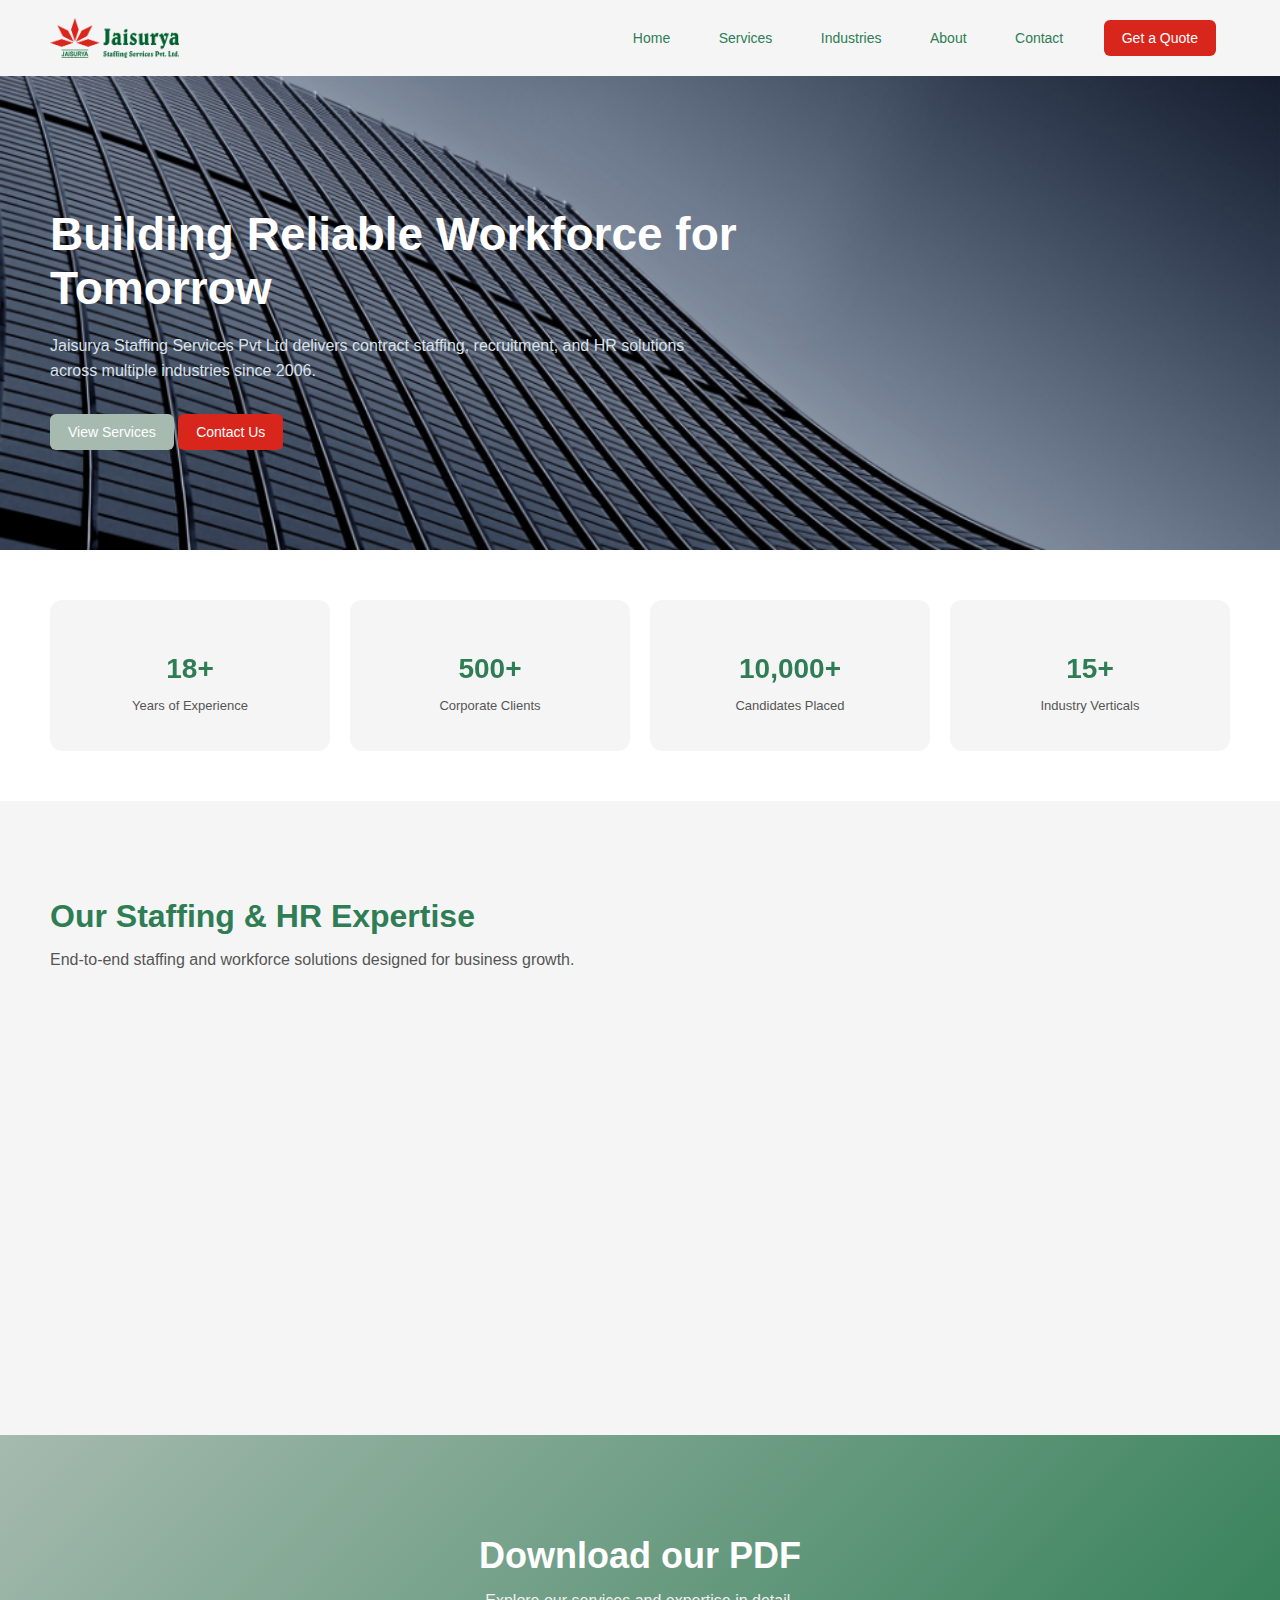
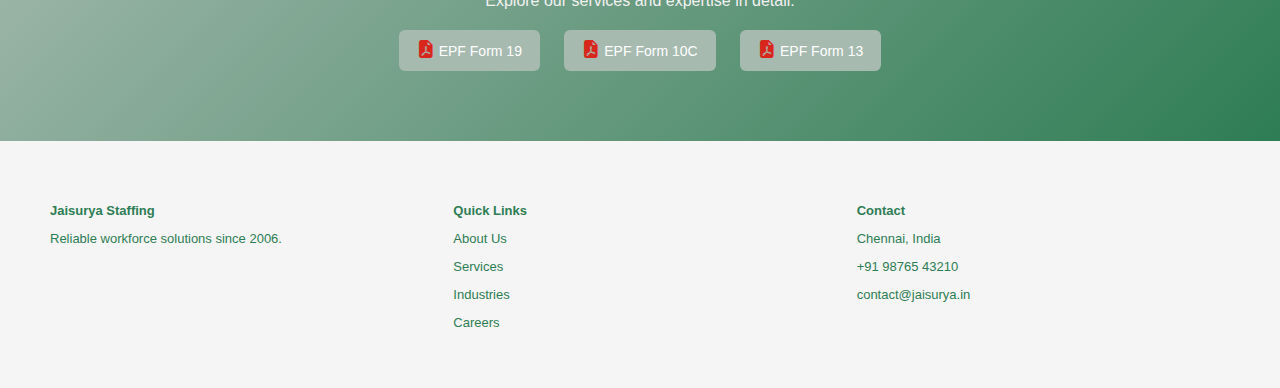
<file: index.html>
<!DOCTYPE html>
<html lang="en">
<head>
  <meta charset="UTF-8" />
  <meta name="viewport" content="width=device-width, initial-scale=1.0"/>
  <title>Jaisurya Staffing Services Pvt Ltd</title>
  <link rel="stylesheet" href="styles.css" />
  <link href="https://unpkg.com/aos@2.3.1/dist/aos.css" rel="stylesheet">
<link href="https://unpkg.com/aos@2.3.1/dist/aos.css" rel="stylesheet">
<link rel="stylesheet" href="https://cdn.jsdelivr.net/npm/bootstrap-icons@1.13.1/font/bootstrap-icons.min.css">

</head>

<body>

<header>
    <img src="/assets/jaisurya.png" alt="Jaisurya Staffing Logo" height="40"/>
  <nav>
    <a href="#">Home</a>
    <a href="#">Services</a>
    <a href="#">Industries</a>
    <a href="#">About</a>
    <a href="#">Contact</a>
    <a href="#" class="btn btn-danger">Get a Quote</a>
  </nav>
</header>

<section class="hero">
  <h1>Building Reliable Workforce for Tomorrow</h1>
  <p>
    Jaisurya Staffing Services Pvt Ltd delivers contract staffing, recruitment,
    and HR solutions across multiple industries since 2006.
  </p>
  <div class="hero-buttons">
    <a href="#" class="btn btn-primary">View Services</a>
    <a href="#" class="btn btn-danger">Contact Us</a>
  </div>
</section>

<section class="stats">
  <div class="stat"><h3 data-aos="fade-down" data-aos-delay="100">18+</h3><p>Years of Experience</p></div>
  <div class="stat"><h3 data-aos="fade-down" data-aos-delay="200">500+</h3><p>Corporate Clients</p></div>
  <div class="stat"><h3 data-aos="fade-down" data-aos-delay="300">10,000+</h3><p>Candidates Placed</p></div>
  <div class="stat"><h3 data-aos="fade-down" data-aos-delay="400">15+</h3><p>Industry Verticals</p></div>
</section>

<section class="section">
  <h2>Our Staffing & HR Expertise</h2>
  <p>End-to-end staffing and workforce solutions designed for business growth.</p>

  <div class="cards">
    <div class="card" data-aos="zoom-in" data-aos-delay="100"><h4>Contract Staffing</h4><p>Flexible workforce solutions.</p></div>
    <div class="card" data-aos="zoom-in" data-aos-delay="200"><h4>Permanent Recruitment</h4><p>Right talent for the right role.</p></div>
    <div class="card" data-aos="zoom-in" data-aos-delay="300"><h4>Temporary Staffing</h4><p>Quick and reliable deployment.</p></div>
    <div class="card" data-aos="zoom-in" data-aos-delay="400"><h4>Statutory Compliance</h4><p>EPF, ESI, payroll & labor laws.</p></div>
    <div class="card" data-aos="zoom-in" data-aos-delay="500"><h4>Document Digitization</h4><p>Secure document management.</p></div>
    <div class="card" data-aos="zoom-in" data-aos-delay="600"><h4>Admin & Accounts Support</h4><p>MIS, PMO & back-office staffing.</p></div>
  </div>
</section>

<section class="cta">
 <!-- download pdf section  -->
    <h2>Download our PDF</h2>
    <p>Explore our services and expertise in detail.</p>
    <!-- three pdf files -->
    <div class="pdf-links">
      <a href="/assets/pdf/FORM19.pdf" target="_blank" class="btn btn-primary"> <i class="bi bi-file-earmark-pdf-fill colorss"></i> EPF Form 19</a>
       <a href="/assets/pdf/10C.pdf" target="_blank" class="btn btn-primary"> <i class="bi bi-file-earmark-pdf-fill colorss"></i> EPF Form 10C </a>
      <a href="/assets/pdf/form13.pdf" target="_blank" class="btn btn-primary"> <i class="bi bi-file-earmark-pdf-fill colorss"></i> EPF Form  13</a>
    </div>
</section>

<footer>
  <div class="footer-grid">
    <div>
      <h4>Jaisurya Staffing</h4>
      <p>Reliable workforce solutions since 2006.</p>
    </div>
    <div>
      <h4>Quick Links</h4>
      <p>About Us</p>
      <p>Services</p>
      <p>Industries</p>
      <p>Careers</p>
    </div>
    <div>
      <h4>Contact</h4>
      <p>Chennai, India</p>
      <p>+91 98765 43210</p>
      <p>contact@jaisurya.in</p>
    </div>
  </div>
</footer>

</body>
<script src="https://unpkg.com/aos@2.3.1/dist/aos.js"></script>
<script>
  AOS.init();
</script>
</html>
</file>
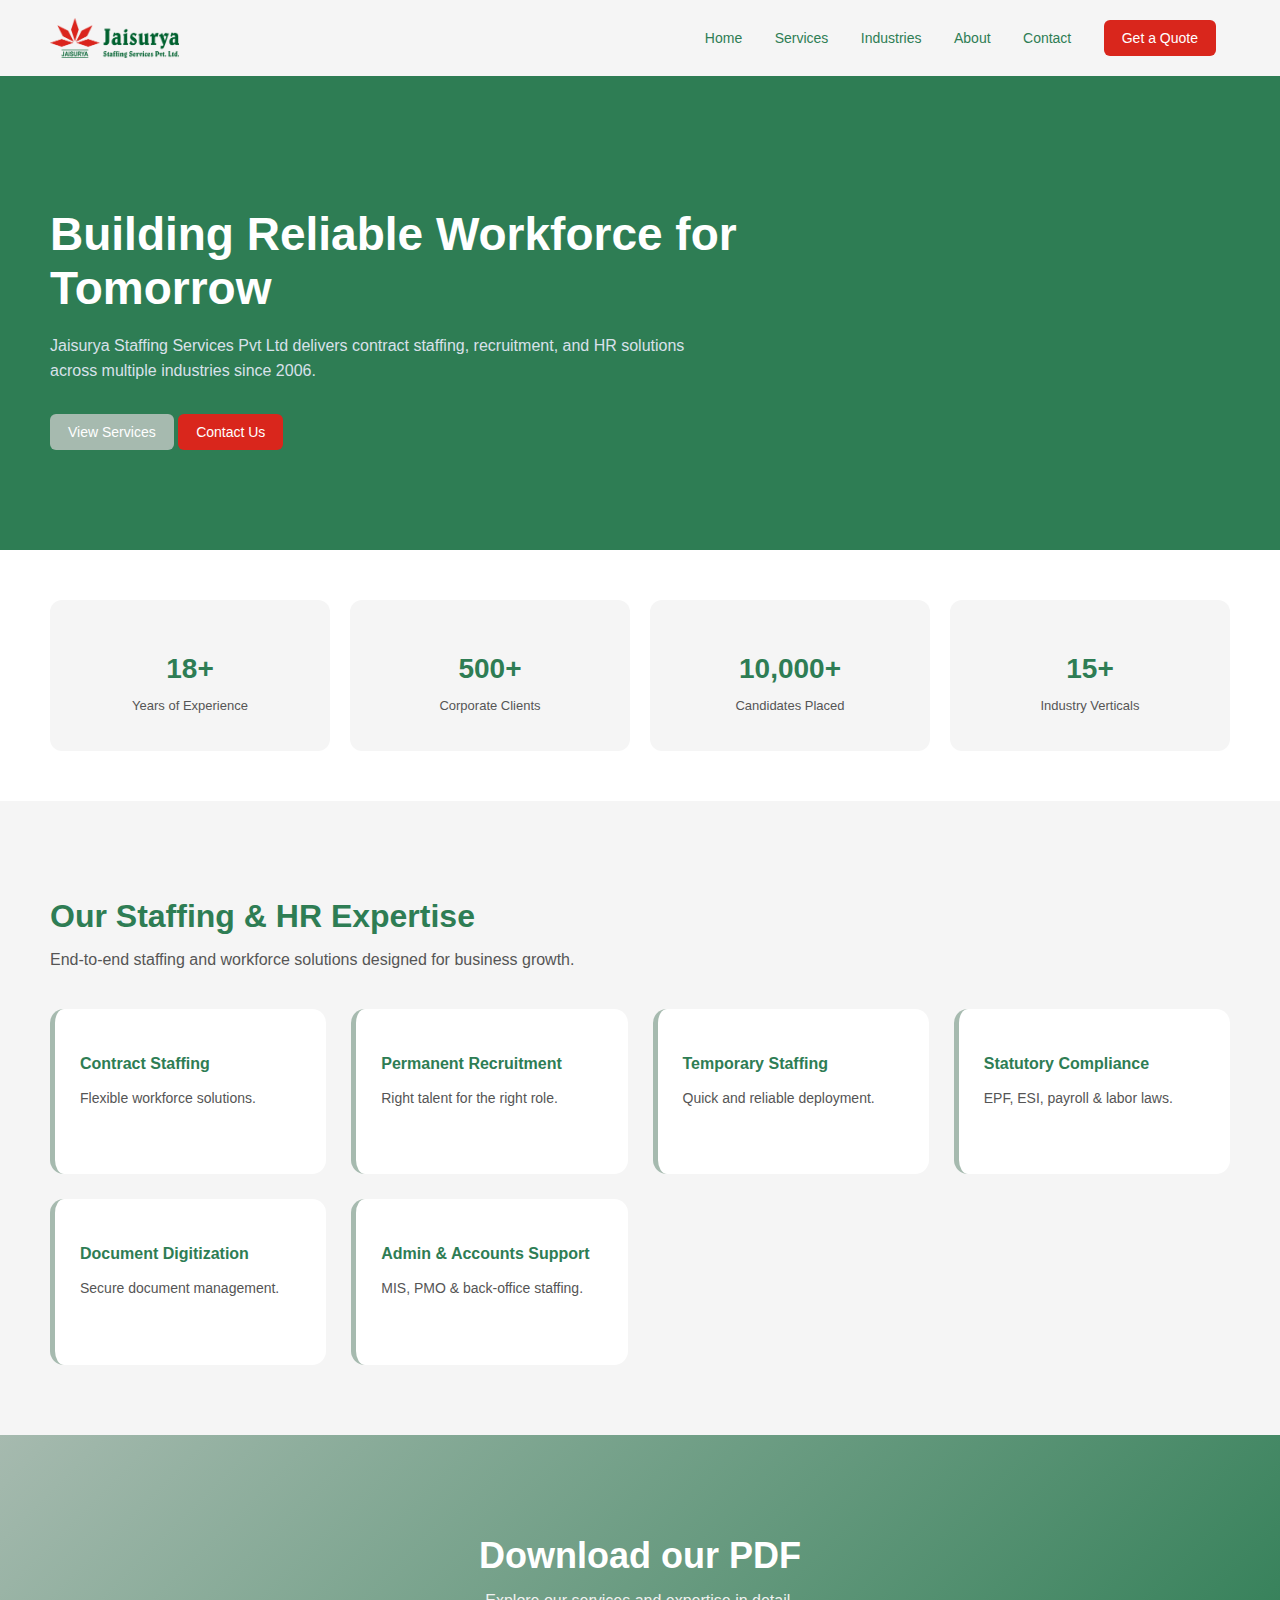
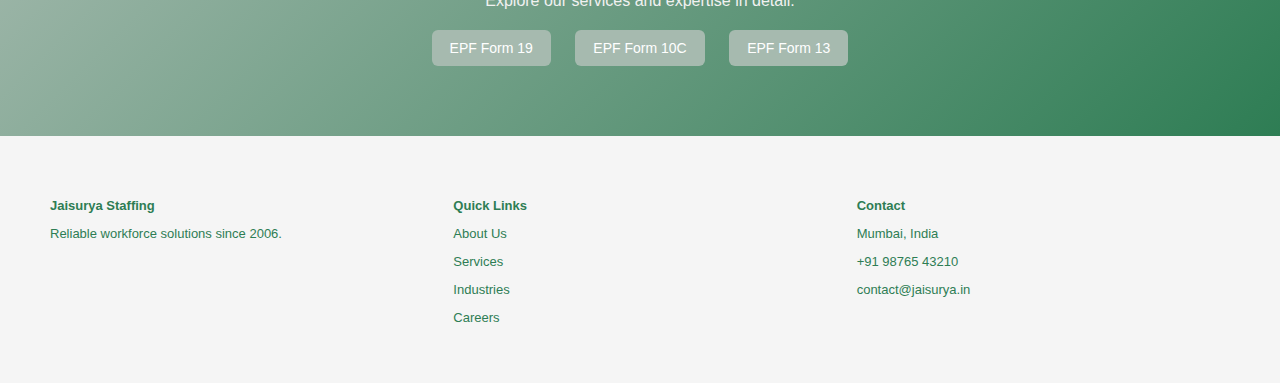
<file: some.html>
<!DOCTYPE html>
<html lang="en">
<head>
  <meta charset="UTF-8" />
  <meta name="viewport" content="width=device-width, initial-scale=1.0"/>
  <title>Jaisurya Staffing Services Pvt Ltd</title>

  <style>
    :root{
      --primary:#2e7d54;
      --accent:#a6baaf;
      --light:#F5F5F5;
      --danger:#d9261c;
    }

    body{
      margin:0;
      font-family:"Segoe UI", Arial, sans-serif;
      background:var(--light);
      color:#222;
    }

    a{text-decoration:none;color:inherit;}

    /* HEADER */
    header{
      background:var(--light);
      color:#fff;
      padding:18px 50px;
      display:flex;
      justify-content:space-between;
      align-items:center;
    }

    header h2{font-size:20px;color:var(--accent);}

    nav a{
      margin:0 14px;
      font-size:14px;
      color:var(--primary);
    }

    .btn{
      padding:10px 18px;
      border-radius:6px;
      font-size:14px;
      display:inline-block;
    }

    .btn-primary{
      background:var(--accent);
      color:#fff;
    }

    .btn-danger{
      background:var(--danger);
      color:#fff;
    }

    /* HERO */
    .hero{
      background:var(--primary);
      color:#fff;
      padding:100px 50px;
    }

    .hero h1{
      font-size:46px;
      max-width:700px;
      margin-bottom:18px;
    }

    .hero p{
      max-width:650px;
      color:#d9e1ea;
      line-height:1.6;
    }

    .hero-buttons{margin-top:30px;}

    /* STATS */
    .stats{
      display:grid;
      grid-template-columns:repeat(auto-fit,minmax(180px,1fr));
      gap:20px;
      padding:50px;
      background:#fff;
      text-align:center;
    }

    .stat{
      background:var(--light);
      padding:25px;
      border-radius:12px;
    }

    .stat h3{
      color:var(--primary);
      font-size:28px;
      margin-bottom:5px;
    }

    .stat p{
      font-size:13px;
      color:#555;
    }

    /* SECTIONS */
    .section{
      padding:70px 50px;
    }

    .section h2{
      font-size:32px;
      color:var(--primary);
      margin-bottom:10px;
    }

    .section p{
      max-width:700px;
      color:#555;
      margin-bottom:40px;
    }

    .cards{
      display:grid;
      grid-template-columns:repeat(auto-fit,minmax(250px,1fr));
      gap:25px;
    }

    .card{
      background:#fff;
      padding:25px;
      border-radius:14px;
      border-left:5px solid var(--accent);
    }

    .card h4{
      margin-bottom:10px;
      color:var(--primary);
    }

    .card p{
      font-size:14px;
      line-height:1.6;
      color:#555;
    }

    /* CTA */
    .cta{
      background:linear-gradient(135deg,var(--accent),var(--primary));
      color:#fff;
      padding:70px 50px;
      text-align:center;
    }

    .cta h2{
      font-size:36px;
      margin-bottom:15px;
    }

    .cta p{
      max-width:700px;
      margin:auto;
      color:#f1f1f1;
    }

    .cta .btn{
      margin:20px 10px 0;
    }

    /* FOOTER */
    footer{
      background:var(--light);
      color:var(--primary);
      padding:45px 50px;
      font-size:13px;
    }

    .footer-grid{
      display:grid;
      grid-template-columns:repeat(auto-fit,minmax(200px,1fr));
      gap:30px;
    }

    footer h4{
      color:var(--primary);
      margin-bottom:10px;
    }
  </style>
</head>

<body>

<header>
    <img src="/assets/jaisurya.png" alt="Jaisurya Staffing Logo" height="40"/>
  <nav>
    <a href="#">Home</a>
    <a href="#">Services</a>
    <a href="#">Industries</a>
    <a href="#">About</a>
    <a href="#">Contact</a>
    <a href="#" class="btn btn-danger">Get a Quote</a>
  </nav>
</header>

<section class="hero">
  <h1>Building Reliable Workforce for Tomorrow</h1>
  <p>
    Jaisurya Staffing Services Pvt Ltd delivers contract staffing, recruitment,
    and HR solutions across multiple industries since 2006.
  </p>
  <div class="hero-buttons">
    <a href="#" class="btn btn-primary">View Services</a>
    <a href="#" class="btn btn-danger">Contact Us</a>
  </div>
</section>

<section class="stats">
  <div class="stat"><h3>18+</h3><p>Years of Experience</p></div>
  <div class="stat"><h3>500+</h3><p>Corporate Clients</p></div>
  <div class="stat"><h3>10,000+</h3><p>Candidates Placed</p></div>
  <div class="stat"><h3>15+</h3><p>Industry Verticals</p></div>
</section>

<section class="section">
  <h2>Our Staffing & HR Expertise</h2>
  <p>End-to-end staffing and workforce solutions designed for business growth.</p>

  <div class="cards">
    <div class="card"><h4>Contract Staffing</h4><p>Flexible workforce solutions.</p></div>
    <div class="card"><h4>Permanent Recruitment</h4><p>Right talent for the right role.</p></div>
    <div class="card"><h4>Temporary Staffing</h4><p>Quick and reliable deployment.</p></div>
    <div class="card"><h4>Statutory Compliance</h4><p>EPF, ESI, payroll & labor laws.</p></div>
    <div class="card"><h4>Document Digitization</h4><p>Secure document management.</p></div>
    <div class="card"><h4>Admin & Accounts Support</h4><p>MIS, PMO & back-office staffing.</p></div>
  </div>
</section>

<section class="cta">
 <!-- download pdf section  -->
    <h2>Download our PDF</h2>
    <p>Explore our services and expertise in detail.</p>
    <!-- three pdf files -->
    <div class="pdf-links">
      <a href="#" class="btn btn-primary">EPF Form 19</a>
      <a href="#" class="btn btn-primary">EPF Form 10C </a>
      <a href="#" class="btn btn-primary">EPF Form  13</a>
    </div>
</section>

<footer>
  <div class="footer-grid">
    <div>
      <h4>Jaisurya Staffing</h4>
      <p>Reliable workforce solutions since 2006.</p>
    </div>
    <div>
      <h4>Quick Links</h4>
      <p>About Us</p>
      <p>Services</p>
      <p>Industries</p>
      <p>Careers</p>
    </div>
    <div>
      <h4>Contact</h4>
      <p>Mumbai, India</p>
      <p>+91 98765 43210</p>
      <p>contact@jaisurya.in</p>
    </div>
  </div>
</footer>

</body>
</html>
</file>
<file: styles.css>
:root{
      --primary:#2e7d54;
      --accent:#a6baaf;
      --light:#F5F5F5;
      --danger:#d9261c;
    }

    body{
      margin:0;
      font-family:"Segoe UI", Arial, sans-serif;
      background:var(--light);
      color:#222;
    }

    a{text-decoration:none;color:inherit;}

    /* HEADER */
    header{
      background:var(--light);
      color:#fff;
      padding:18px 50px;
      display:flex;
      justify-content:space-between;
      align-items:center;
    }

    header h2{font-size:20px;color:var(--accent);}

   

   nav a{
      margin:0 14px;
      font-size:14px;
      color:var(--primary);
      transition: color .18s ease, transform .18s ease, background .18s ease;
      padding:6px 8px;
      border-radius:6px;
    }


nav a:not(.btn):hover,
nav a:not(.btn):focus {
    color: var(--primary);
    text-decoration: none;
    position: relative;
    outline: none;
}

nav a:not(.btn)::after {
    content: '';
    position: absolute;
    bottom: -5px;
    left: 50%;
    right: 50%;
    height: 2px;
    background: var(--primary);
    transition: all 0.5s cubic-bezier(0.25, 0.46, 0.45, 0.94);
    opacity: 0;
}

nav a:not(.btn):hover::after,
nav a:not(.btn):focus::after {
    left: 0;
    right: 0;
    opacity: 1;
}




    .btn{
      padding:10px 18px;
      border-radius:6px;
      font-size:14px;
      display:inline-block;
    }

    .btn-primary{
      background:var(--accent);
      color:#fff;
    }

    .btn-danger{
      background:var(--danger);
      color:#fff;
    }

    /* HERO */
    .hero{
      background:url('/assets/hero1.jpg');
      background-size: cover;
      background-position: center;
      background-repeat: no-repeat;
      color:#fff;
      padding:100px 50px;
      min-height: 30vh;
    }

    .hero h1{
      font-size:46px;
      max-width:700px;
      margin-bottom:18px;
    }

    .hero p{
      max-width:650px;
      color:#d9e1ea;
      line-height:1.6;
    }

    .hero-buttons{margin-top:30px;}

    /* STATS */
    .stats{
      display:grid;
      grid-template-columns:repeat(auto-fit,minmax(180px,1fr));
      gap:20px;
      padding:50px;
      background:#fff;
      text-align:center;
    }
    .colorss{
        color: var(--danger);
        font-size: 18px;
    }

    .stat{
      background:var(--light);
      padding:25px;
      border-radius:12px;
    }

    .stat h3{
      color:var(--primary);
      font-size:28px;
      margin-bottom:5px;
    }

    .stat p{
      font-size:13px;
      color:#555;
    }

    /* SECTIONS */
    .section{
      padding:70px 50px;
    }

    .section h2{
      font-size:32px;
      color:var(--primary);
      margin-bottom:10px;
    }

    .section p{
      max-width:700px;
      color:#555;
      margin-bottom:40px;
    }

    .cards{
      display:grid;
      grid-template-columns:repeat(auto-fit,minmax(250px,1fr));
      gap:25px;
    }

    .card{
      background:#fff;
      padding:25px;
      border-radius:14px;
      border-left:5px solid var(--accent);
    }

    .card h4{
      margin-bottom:10px;
      color:var(--primary);
    }

    .card p{
      font-size:14px;
      line-height:1.6;
      color:#555;
    }

    /* CTA */
    .cta{
      background:linear-gradient(135deg,var(--accent),var(--primary));
      color:#fff;
      padding:70px 50px;
      text-align:center;
    }

    .cta h2{
      font-size:36px;
      margin-bottom:15px;
    }

    .cta p{
      max-width:700px;
      margin:auto;
      color:#f1f1f1;
    }

    .cta .btn{
      margin:20px 10px 0;
    }

    /* FOOTER */
    footer{
      background:var(--light);
      color:var(--primary);
      padding:45px 50px;
      font-size:13px;
    }

    .footer-grid{
      display:grid;
      grid-template-columns:repeat(auto-fit,minmax(200px,1fr));
      gap:30px;
    }

    footer h4{
      color:var(--primary);
      margin-bottom:10px;
    }

    @media(max-width:768px){
      header{
        padding:14px 20px;
        flex-direction:column;
        gap:14px;
      }

      header h2{font-size:16px;}

      nav{
        display:flex;
        flex-wrap:wrap;
        justify-content:center;
        gap:8px;
      }

      nav a{
        margin:0 6px;
        font-size:12px;
      }

      .btn{
        padding:8px 14px;
        font-size:12px;
      }

      .hero{
        padding:60px 20px;
        background-size:cover;
      }

      .hero h1{
        font-size:28px;
        max-width:100%;
      }

      .hero p{
        max-width:100%;
        font-size:14px;
      }

      .hero-buttons{
        display:flex;
        flex-wrap:wrap;
        gap:10px;
      }

      .stats{
        grid-template-columns:repeat(2,1fr);
        padding:30px 20px;
        gap:15px;
      }

      .stat{
        padding:20px;
      }

      .stat h3{
        font-size:24px;
      }

      .stat p{
        font-size:12px;
      }

      .section{
        padding:40px 20px;
      }

      .section h2{
        font-size:24px;
      }

      .section p{
        max-width:100%;
        font-size:14px;
      }

      .cards{
        grid-template-columns:1fr;
      }

      .card{
        padding:20px;
      }

      .card h4{
        font-size:15px;
      }

      .card p{
        font-size:13px;
      }

      .cta{
        padding:40px 20px;
      }

      .cta h2{
        font-size:24px;
      }

      .cta p{
        max-width:100%;
        font-size:14px;
      }

      .pdf-links{
        display:flex;
        flex-wrap:wrap;
        justify-content:center;
        gap:10px;
      }

      footer{
        padding:30px 20px;
        font-size:12px;
      }

      .footer-grid{
        grid-template-columns:1fr;
        gap:20px;
      }

      footer h4{
        font-size:14px;
      }
    }

    @media(max-width:480px){
      header{
        padding:12px 15px;
      }

      header h2{font-size:14px;}

      nav a{
        font-size:11px;
        margin:0 4px;
      }

      .btn{
        padding:7px 12px;
        font-size:11px;
      }

      .hero{
        padding:40px 15px;
      }

      .hero h1{
        font-size:22px;
        margin-bottom:12px;
      }

      .hero p{
        font-size:13px;
        line-height:1.5;
      }

      .hero-buttons{
        margin-top:20px;
      }

      .stats{
        grid-template-columns:1fr;
        padding:20px 15px;
        gap:12px;
      }

      .stat{
        padding:16px;
      }

      .stat h3{
        font-size:20px;
      }

      .section{
        padding:30px 15px;
      }

      .section h2{
        font-size:20px;
        margin-bottom:8px;
      }

      .section p{
        font-size:13px;
        margin-bottom:25px;
      }

      .card{
        padding:16px;
      }

      .card h4{
        font-size:14px;
        margin-bottom:8px;
      }

      .card p{
        font-size:12px;
      }

      .cta{
        padding:30px 15px;
      }

      .cta h2{
        font-size:20px;
        margin-bottom:12px;
      }

      .cta p{
        font-size:13px;
      }

      .pdf-links{
        gap:8px;
      }

      footer{
        padding:20px 15px;
      }

      footer h4{
        font-size:13px;
        margin-bottom:8px;
      }

      footer p{
        font-size:11px;
        margin:4px 0;
      }
    }
</file>
